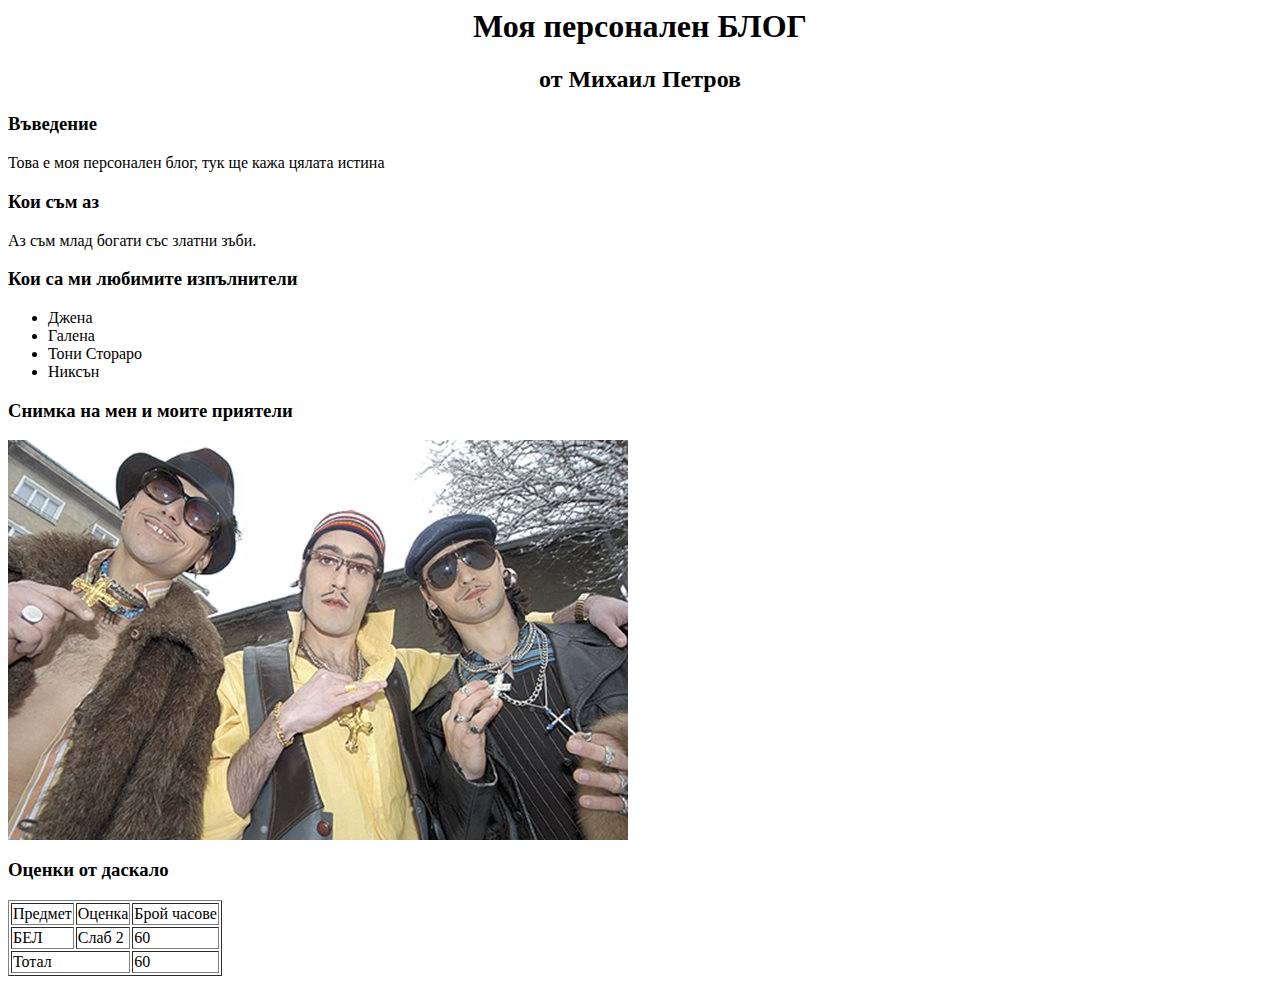
<file: @meets/meet-01/@source/index.html>
<html>

    <!-- НЕ СЕ ВИЖДА -->
    <head></head>

    <!-- ВИЖДА СЕ -->
    <body>

        <!-- H1 - заглавие на документа -->
         <center>
            <h1>Моя персонален БЛОГ</h1>
            <h2>от Михаил Петров</h2>
        </center>

        <!-- ПАРАГРАФ -->
         <h3>Въведение</h3>
        <p>
            Това е моя персонален блог, тук ще кажа цялата истина
        </p>

        <!-- БЛОК С ОБЩО ПРЕДНАЗНАЧЕНИЕ -->
        <h3>Кои съм аз</h3>
        <div>Аз съм млад богати със златни зъби.</div>

        <!--  -->
        <h3>Кои са ми любимите изпълнители</h3>
        <!-- UL - неподреден списък -->
        <ul>
            <!-- LIST ITEM -->
            <li>Джена</li>
            <li>Галена</li>
            <li>Тони Стораро</li>
            <li>Никсън</li>
        </ul>

        <!-- САМОЗАТВАРЯЩ СЕ ЕЛЕМЕНЕТ + атрибут -->
        <h3>Снимка на мен и моите приятели</h3>
        <img src="./img.jpg"/>

        <h3>Оценки от даскало</h3>
        <table border="1">
            <!-- Table row -->
            <tr>
                <!-- Table data -->
                <td>Предмет</td>
                <td>Оценка</td>
                <td>Брой часове</td>
            </tr>
            <tr>
                <td>БЕЛ</td>
                <td>Слаб 2</td>
                <td>60</td>
            </tr>
            <tr>
                <td colspan="2">Тотал</td>
                <td>60</td>
            </tr>        
        </table>

    </body>

</html>
</file>
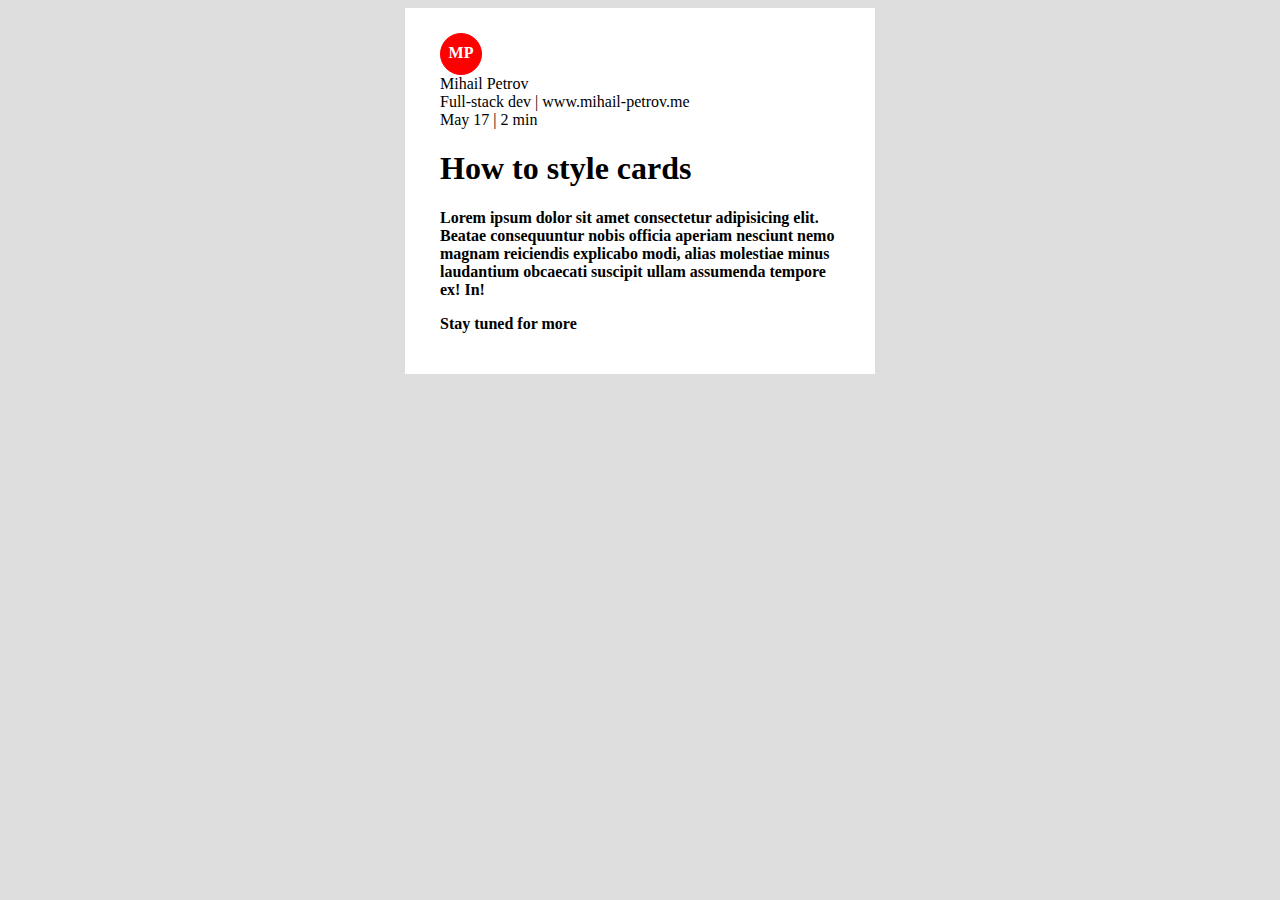
<file: @meets/meet-02/@source/index.html>
<html>
    <head>
        <style>

            body {
                background: #dedede;
            }

            h1 {
                font-size: 32px;
            }

            p {
                font-weight: bold;
            }

            /* Елементи именовани с ID */
            /* Много важно: само УНИКАЛНИ ID-та */
            #card {
                width       : 400px; 
                background  : #ffffff;
                /* padding-left: 65px;
                padding-right: 65px;
                padding-top: 65px;
                padding-bottom: 65px; */
                padding: 25px 35px;
                margin: auto;
            }

            #card-signature {
                font-weight: bold;
                border: solid 1px #ff0000;
                width: 40px;
                height: 30px;
                text-align: center;
                background: #ff0000;
                color: #ffffff;
                border-radius: 50px;
                padding-top: 10px;
            }

        </style>
        
    </head>
    <body>

        <div id="card">
            <div id="card-signature">MP</div>
            <div>Mihail Petrov</div>
            <div>Full-stack dev | www.mihail-petrov.me</div>
            <div>May 17 | 2 min</div>

            <h1>How to style cards</h1>
            <p>Lorem ipsum dolor sit amet consectetur adipisicing elit. Beatae consequuntur nobis officia aperiam nesciunt nemo magnam reiciendis explicabo modi, alias molestiae minus laudantium obcaecati suscipit ullam assumenda tempore ex! In!
            </p>

            <p>Stay tuned for more</p>
        </div>


    </body>
</html>
</file>
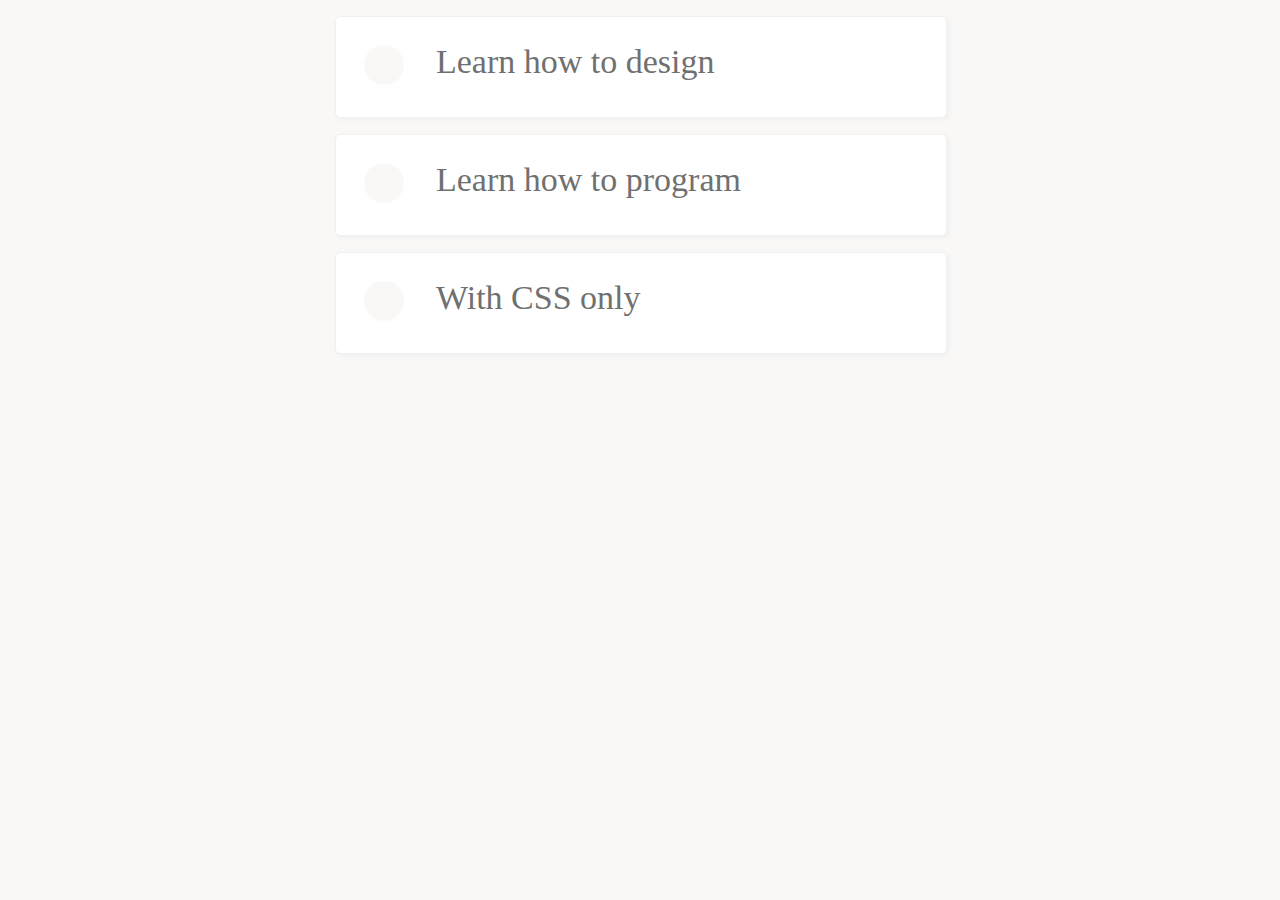
<file: @meets/meet-03/@source/ex1/index.html>
<!DOCTYPE html>
<html>
    <head>
        <title>Homework - Ex1</title>

        <style>

            body {
                background: #faf8f7;
            }

            #wrapper {
                margin      : auto;
                width       : 610px;
            }
            
            .box {
                display         : flex;
                width           : 610px;
                height          : 100px;
                margin-top      : 16px;
                background      : #ffffff;
                border-radius   : 5px;
                border          : solid #f0f0f0 1px;
                box-shadow      : 2px 2px 5px #f0f0f0;
                cursor          : pointer;
            }

            .box:hover {
                border          : solid #6298d1 1px;
                background      : #ebf1f7;
            }

            .box-circle {
                width           : 40px;
                height          : 40px;
                margin-top      : 28px;
                margin-left     : 28px;

                border-radius   : 50px;
                background      : #faf8f7;
            }

            .box:hover .box-circle {
                background      : #6298d1;
            }

            .box-content {
                margin-top  : 26px;
                font-size   : 34px;
                margin-left : 32px;
                font-family : Verdana;
                color       : #707070;
            }

        </style>
    </head>
    <body>
        
        <div id="wrapper">

            <div class="box">
                <div class="box-circle"></div>
                <div class="box-content">
                    Learn how to design
                </div>
            </div>

            <div class="box">
                <div class="box-circle"></div>
                <div class="box-content">
                    Learn how to program
                </div>
            </div>

            <div class="box">
                <div class="box-circle"></div>
                <div class="box-content">
                    With CSS only
                </div>
            </div>            

        </div>

        
    </body>
</html>
</file>
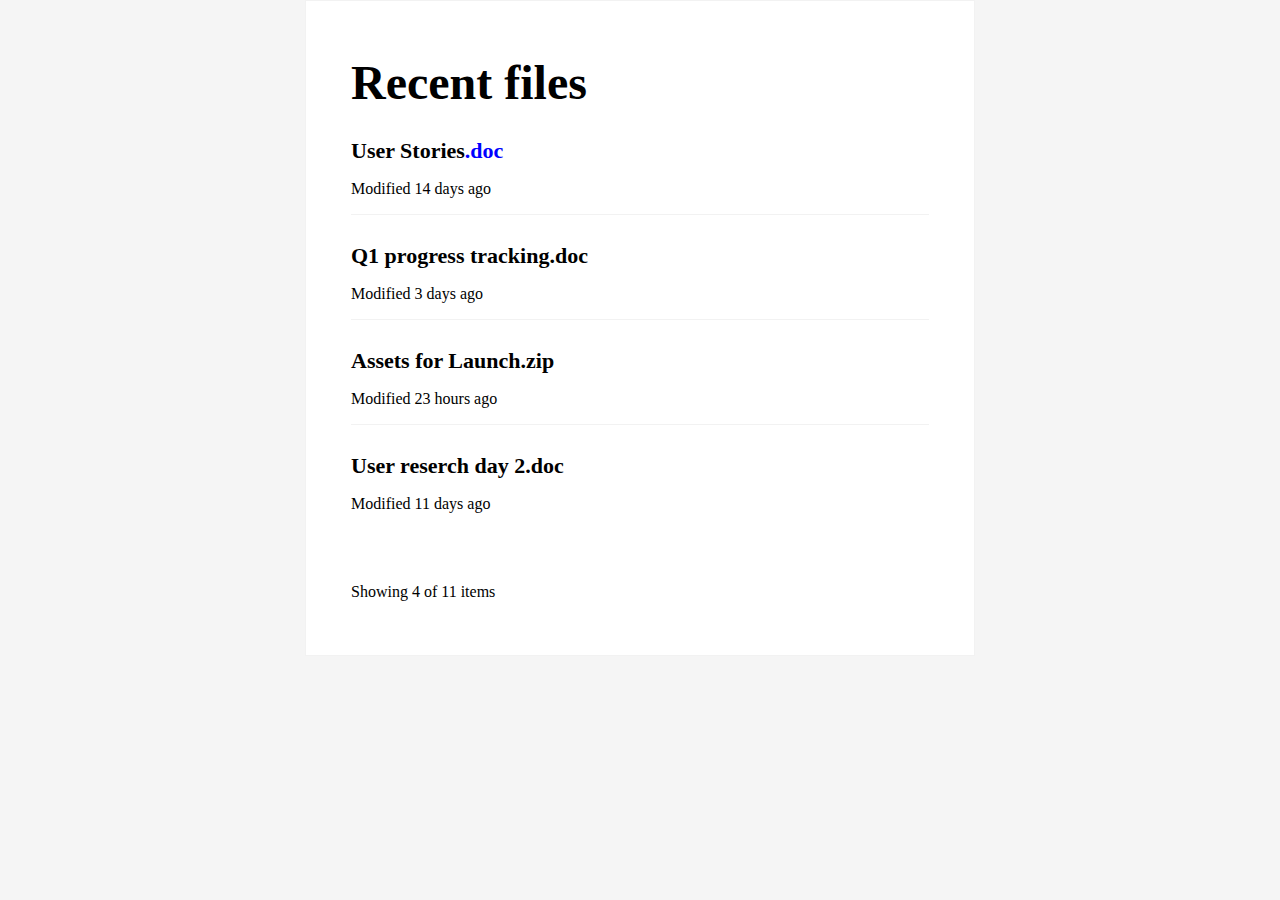
<file: @meets/meet-03/@source/ex2/index.html>
<!DOCTYPE html>
<html lang="en">
<head>
    <title>Homework Ex2</title>
    <!-- Връзка към външен СТИЛОВ документ -->
    <link rel="stylesheet" href="./style.css"/>
</head>
<body>
    
    <div id="wrapper">
        <h1>Recent files</h1>

        <div class="file-record with-border">
            <div class="title">User Stories<span class="extention">.doc</span></div>
            <div class="meta">Modified 14 days ago</div>
        </div>

        <div class="file-record with-border">
            <div class="title">Q1 progress tracking.doc</div>
            <div class="meta">Modified 3 days ago</div>
        </div>
        
        <div class="file-record with-border">
            <div class="title">Assets for Launch.zip</div>
            <div class="meta">Modified 23 hours ago</div>
        </div>

        <div class="file-record">
            <div class="title">User reserch day 2.doc</div>
            <div class="meta">Modified 11 days ago</div>
        </div>        

        <div id="pagging">
            Showing 4 of 11 items
        </div>

    </div>
</body>
</html>
</file>
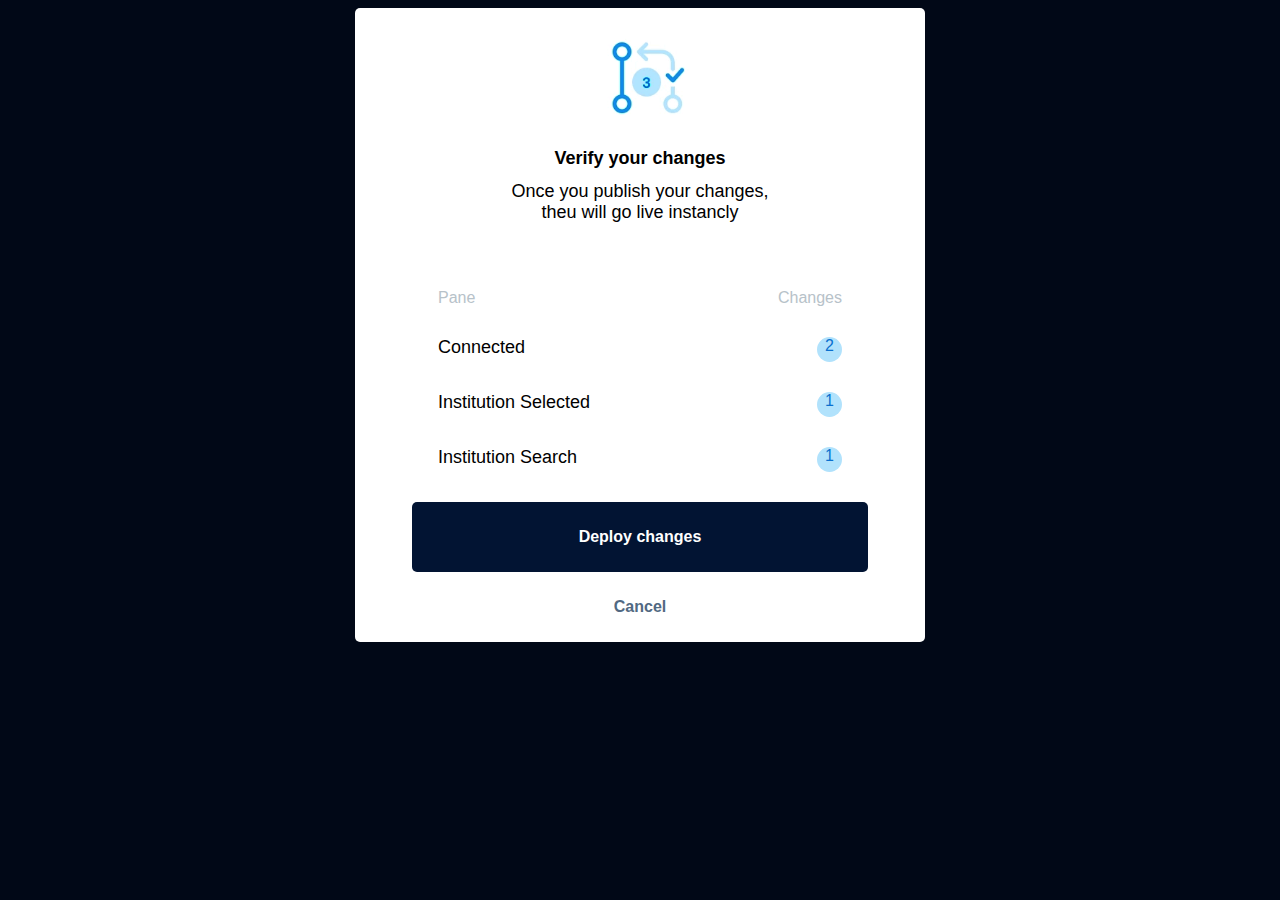
<file: @meets/meet-05/source/ex1/index.html>
<!DOCTYPE html>
<html lang="en">
<head>
    <title>Document</title>
    <link rel="stylesheet" href="./style.css">
</head>
<body>

    <div id="wrapper">

        <img src="./logo.png">

        <h1 class="title">Verify your changes</h1>
        <div class="title">
            Once you publish your changes,
        </div>
        <div class="title">
            theu will go live instancly
        </div>

        <div class="panel">

            <div class="panel-row">
                <div class="row-text--hint">Pane</div>
                <div class="row-text--hint">Changes</div>
            </div>

            <div class="panel-row">
                <div class="row-text">Connected</div>
                <div class="row-number">2</div>
            </div>

            <div class="panel-row">
                <div class="row-text">Institution Selected</div>
                <div class="row-number">1</div>
            </div>
            
            <div class="panel-row">
                <div class="row-text">Institution Search</div>
                <div class="row-number">1</div>
            </div>       
        </div>

        <div class="button button-primary">Deploy changes</div>
        <div class="button">Cancel</div>

    </div>
</body>
</html>
</file>
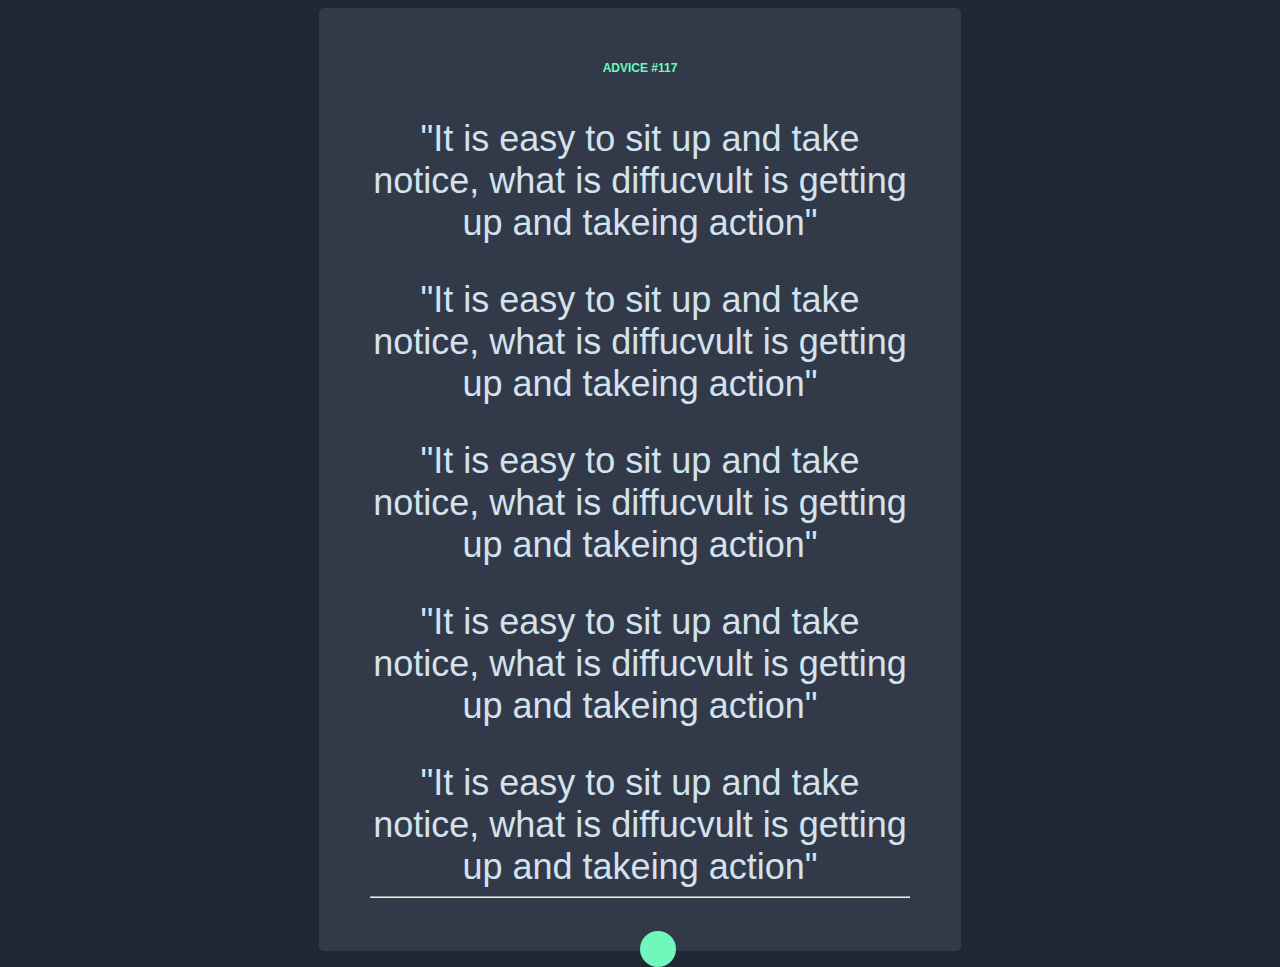
<file: @meets/meet-05/source/ex2/index.html>
<!DOCTYPE html>
<html lang="en">
<head>
    <title>EX2</title>
    <link rel="stylesheet" href="./style.css">
</head>
<body>
    
    <div id="wrapper">
        <h1>advice #117</h1>
        <div class="hint">"It is easy to sit up and take notice, what is diffucvult is getting up and takeing action"</div>
        <div class="hint">"It is easy to sit up and take notice, what is diffucvult is getting up and takeing action"</div>
        <div class="hint">"It is easy to sit up and take notice, what is diffucvult is getting up and takeing action"</div>
        <div class="hint">"It is easy to sit up and take notice, what is diffucvult is getting up and takeing action"</div>
        <div class="hint">"It is easy to sit up and take notice, what is diffucvult is getting up and takeing action"</div>
        <div class="box"></div>
        <hr/>
    </div>


</body>
</html>
</file>
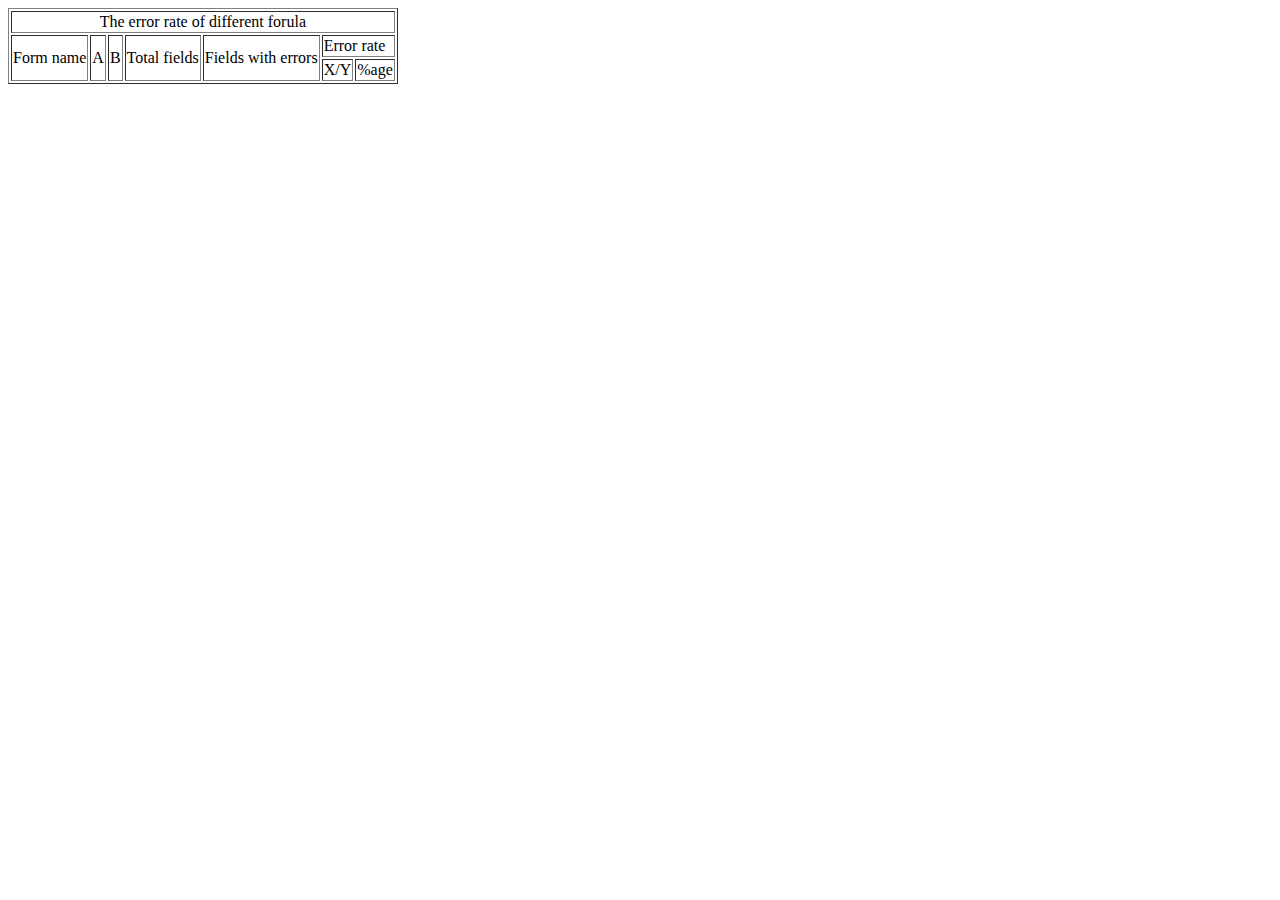
<file: @meets/meet-01/@source/table-with-row-span.html>
<html>
    <head></head>
    <body>

        <table border="1">
            <tr>
                <td colspan="8">
                    <center>The error rate of different forula</center>
                </td>
            </tr>
            <tr>
                <td rowspan="2">
                    Form name
                </td>
                <td rowspan="2">
                    A
                </td>
                <td rowspan="2">
                    B
                </td>
                <td rowspan="2">
                    Total fields
                </td>
                <td rowspan="2">
                    Fields with errors
                </td>
                <td colspan="2">
                    Error rate
                </td>
            </tr>

            <tr>
                <td>
                    X/Y
                </td>
                <td>
                    %age
                </td>
            </tr>

        </table>


    </body>
</html>
</file>
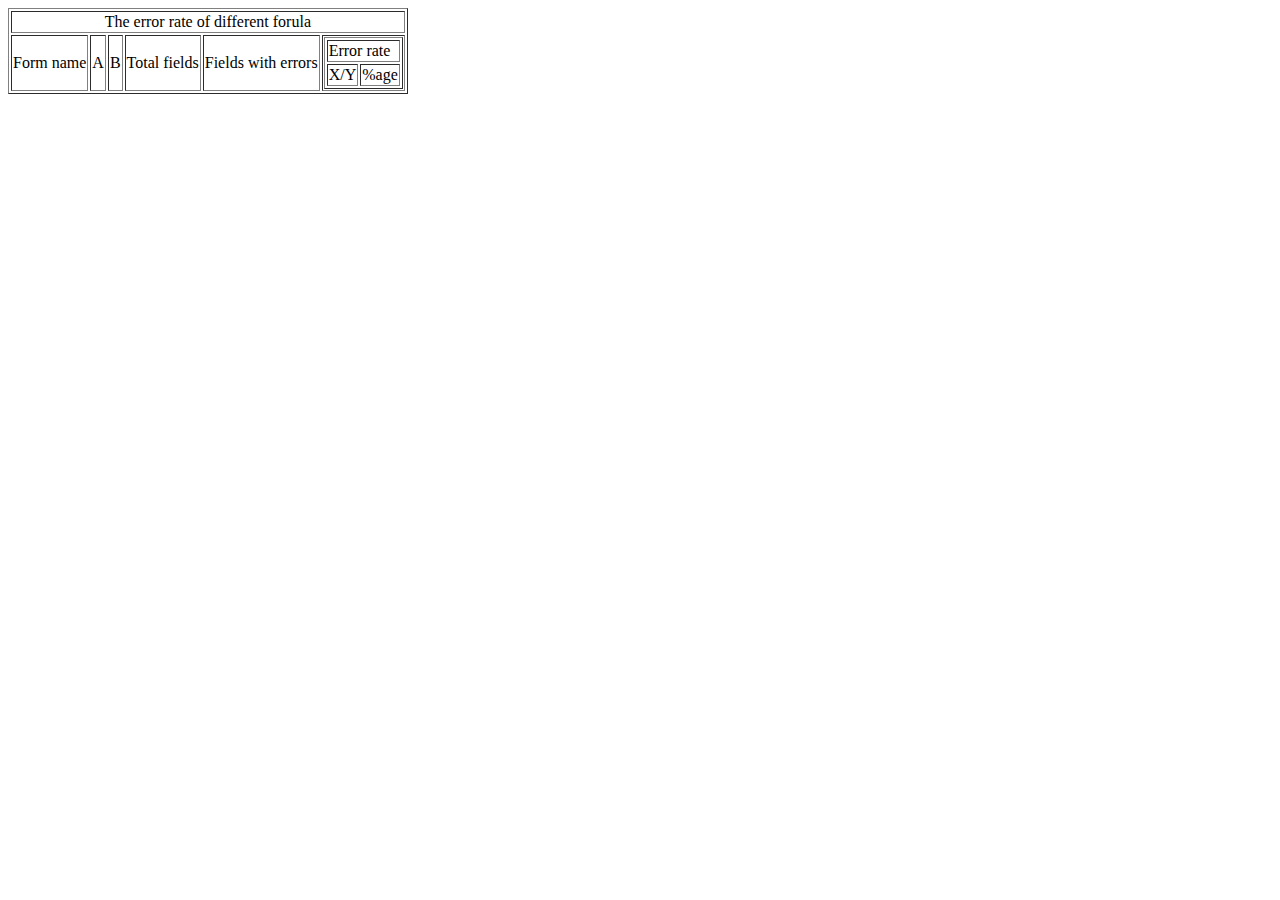
<file: @meets/meet-01/@source/table.html>
<html>
    <head></head>
    <body>

        <table border="1">
            <tr>
                <td colspan="8">
                    <center>The error rate of different forula</center>
                </td>
            </tr>
            <tr>
                <td>
                    Form name
                </td>
                <td>
                    A
                </td>
                <td>
                    B
                </td>
                <td>
                    Total fields
                </td>
                <td>
                    Fields with errors
                </td>
                <td>
                    <table border="1">
                        <tr>
                            <td colspan="2">Error rate</td>
                        </tr>
                        <tr>
                            <td>X/Y</td>
                            <td>%age</td>
                        </tr>
                    </table>


                </td>
            </tr>
        </table>


    </body>
</html>
</file>
<file: @meets/meet-05/source/ex1/style.css>
body {
    background  : #010817;
    font-family : Arial, Helvetica, sans-serif;
}

#wrapper {
    box-sizing      : border-box;
    margin          : auto;
    padding         : 0 57px;
    width           : 570px;
    background      : #ffffff;
    border-radius   : 5px;
    text-align      : center;
}

.title {
    font-size: 18px;
}


.panel {
    padding         : 36px 26px 30px 26px;
}

.panel-row {
    display         : flex;
    justify-content : space-between;
    margin-top      : 30px;
}

.row-text {
    font-size       : 18px;
}

.row-text--hint {
    color: #b7c2c9;
}

.row-number {
    background      : #b1e2fc;
    color           : #0a70cf;
    width           : 25px;
    height          : 25px;
    border-radius   : 50px;
}


.button {
    cursor          : pointer;
    font-weight     : bold;
    color           : #516982;
    padding         : 26px;
}

.button-primary {
    background      : #021433;
    color           : #fff;
    border-radius   : 5px;
}
</file>
<file: @meets/meet-05/source/ex2/style.css>
body {
    font-family : Arial, Helvetica, sans-serif;
    background  : #212733;
}

#wrapper {

    /* Това е позиция на родител 
    на АБСОЛЮТНО ПОЗИЦИОНИРАН ЕЛЕМЕНТ */
    position        : relative;

    margin          : auto;
    width           : 540px;
    text-align      : center;
    background      : #323a4a;
    padding         : 45px 51px;
    border-radius   : 5px;
    /* height          : 220px; */
}

h1 {
    color: #6ff7bc;
    text-transform: uppercase;
    font-size: 12px;
}

.hint {
    padding-top: 35px;
    color: #d3e2ed;
    font-size: 36px;
}


.box {

    position: absolute;
    bottom: -16px;
    left: 50%;


    background: #6ff7bc;
    width: 36px;
    height: 36px;
    border-radius: 50px;
}
</file>
<file: @meets/meet-03/@source/ex2/style.css>
/* Избира всчки елементи  */
/* Reset */
* {
    margin  : 0;
    padding : 0;
}


body {
    background: #f5f5f5;
}

#wrapper {
    box-sizing  : border-box;
    margin      : auto;
    width       : 670px;
    background  : #fff;
    border: solid #f2f2f2 1px;

    padding: 54px 45px;
    /* padding: 54px 45px 54px 45px; */
}

#pagging {
    margin-top: 70px;
}

h1 {
    font-size: 48px;
}

.title {
    margin-top  : 28px;
    font-size   : 22px;
    font-weight : bold;
}

.meta {
    margin-top: 16px;
    margin-bottom: 16px;
}

.with-border {
    border-bottom: solid #f2f2f2 1px;
}


.extention {
    color: #0000ff;
}
</file>
